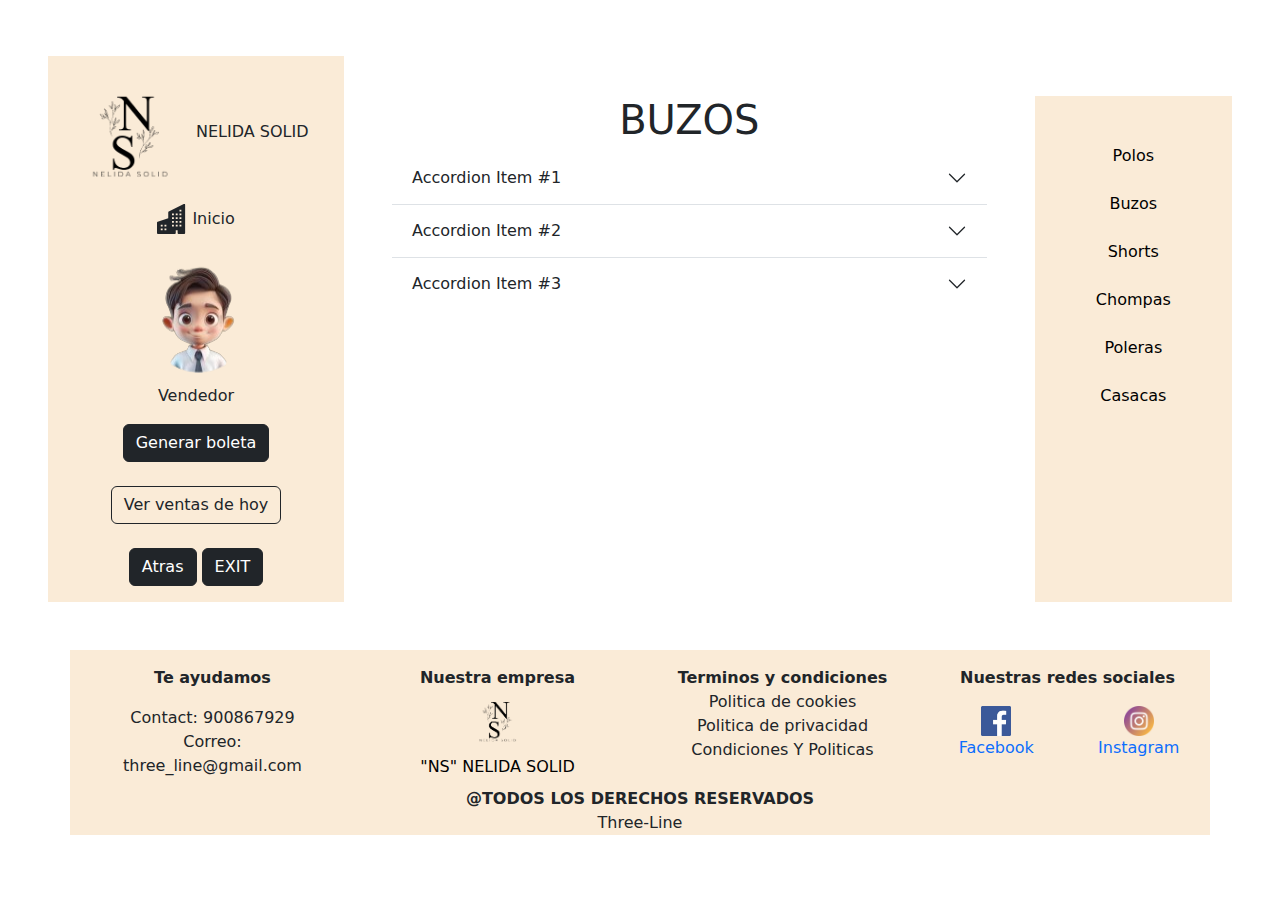
<file: buzo.html>
<!DOCTYPE html>
<html lang="en">
<head>
    <meta charset="UTF-8">
    <meta name="viewport" content="width=device-width, initial-scale=1.0">
    <title>Document</title>
    <link href="https://cdn.jsdelivr.net/npm/bootstrap@5.3.3/dist/css/bootstrap.min.css" rel="stylesheet" integrity="sha384-QWTKZyjpPEjISv5WaRU9OFeRpok6YctnYmDr5pNlyT2bRjXh0JMhjY6hW+ALEwIH" crossorigin="anonymous">
    <link rel="stylesheet" href="buzos.css">
    
</head>
<body> 
    <header class="d-flex m-5">
        <div class=" caja1 col-md-3 login-section mt-2 d-flex" >
            <div class="caja-vendedor text-center p-3" >
                <div class="d-flex">
                    <img class="w-50" src="./login/img_login/logo.png" alt="">
                    <P class="justify-content-center mt-5">NELIDA SOLID</P>
                </div>

                <a href="index.html" class="text-decoration-none text-dark">
                    <svg xmlns="http://www.w3.org/2000/svg" width="30" height="30" fill="currentColor" class="bi bi-buildings-fill" viewBox="0 0 16 16">
                        <path d="M15 .5a.5.5 0 0 0-.724-.447l-8 4A.5.5 0 0 0 6 4.5v3.14L.342 9.526A.5.5 0 0 0 0 10v5.5a.5.5 0 0 0 .5.5h9a.5.5 0 0 0 .5-.5V14h1v1.5a.5.5 0 0 0 .5.5h3a.5.5 0 0 0 .5-.5zM2 11h1v1H2zm2 0h1v1H4zm-1 2v1H2v-1zm1 0h1v1H4zm9-10v1h-1V3zM8 5h1v1H8zm1 2v1H8V7zM8 9h1v1H8zm2 0h1v1h-1zm-1 2v1H8v-1zm1 0h1v1h-1zm3-2v1h-1V9zm-1 2h1v1h-1zm-2-4h1v1h-1zm3 0v1h-1V7zm-2-2v1h-1V5zm1 0h1v1h-1z"/>
                    </svg>
                    <a href="index.html" class="text-decoration-none text-dark">Inicio</a>
                </a>

                <main class="text-center">

                    <img src="./login/img_login/imageVendedor.png" width="200px" height="150px" alt="">
                    <p>Vendedor</p>

                </main>
                
                <div class="">
                    <a href="generarBoleta.html"><button type="button" class="btn btn-dark" >Generar boleta</button></a>
                    <a href="VendedorRegistroVentas.html"><button type="button" class="btn btn-outline-dark mt-4">Ver ventas de hoy</button></a>
                </div>

                <div class="mt-4">

                    <a href="VendedorRegistroVentas.html"><button type="button" class="btn btn-dark" >Atras</button></a>
                    <a href="index.html"><button type="button" class="btn btn-dark" >EXIT</button></a>
                </div>

            </div>
        </div>
        <div class="col-md-7 p-5 ">

            <h1 class="text-center">BUZOS</h1>
            <div class="accordion accordion-flush" id="accordionFlushExample">
                <div class="accordion-item">
                    <h2 class="accordion-header">
                        <button class="accordion-button collapsed" type="button" data-bs-toggle="collapse" data-bs-target="#flush-collapseOne" aria-expanded="false" aria-controls="flush-collapseOne">
                        Accordion Item #1
                        </button>
                    </h2>
                    <div id="flush-collapseOne" class="accordion-collapse collapse" data-bs-parent="#accordionFlushExample">
                        <div class="accordion-body">Placeholder content for this accordion, which is intended to demonstrate the <code>.accordion-flush</code> class. This is the first item's accordion body.</div>
                        </div>
                    </div>
                    <div class="accordion-item">
                        <h2 class="accordion-header">
                        <button class="accordion-button collapsed" type="button" data-bs-toggle="collapse" data-bs-target="#flush-collapseTwo" aria-expanded="false" aria-controls="flush-collapseTwo">
                          Accordion Item #2
                        </button>
                        </h2>
                        <div id="flush-collapseTwo" class="accordion-collapse collapse" data-bs-parent="#accordionFlushExample">
                        <div class="accordion-body">Placeholder content for this accordion, which is intended to demonstrate the <code>.accordion-flush</code> class. This is the second item's accordion body. Let's imagine this being filled with some actual content.</div>
                        </div>
                    </div>
                    <div class="accordion-item">
                        <h2 class="accordion-header">
                        <button class="accordion-button collapsed" type="button" data-bs-toggle="collapse" data-bs-target="#flush-collapseThree" aria-expanded="false" aria-controls="flush-collapseThree">
                          Accordion Item #3
                        </button>
                        </h2>
                        <div id="flush-collapseThree" class="accordion-collapse collapse" data-bs-parent="#accordionFlushExample">
                            <div class="accordion-body">Placeholder content for this accordion, which is intended to demonstrate the <code>.accordion-flush</code> class. This is the third item's accordion body. Nothing more exciting happening here in terms of content, but just filling up the space to make it look, at least at first glance, a bit more representative of how this would look in a real-world application.</div>
                        </div>
                    </div>
                    
                </div>
            </div>
        </div>
        <div class="col-md-2 derecha login-section mt-5 text-center w-5" >
            <div class="pt-4 m-4">
                <a href="polo.html" class="text-decoration-none m-4 text-black" >Polos</a><br><br>
                <a href="buzo.html" class="text-decoration-none m-4 text-black" >Buzos</a><br><br>
                <a href="Shorts.html" class="text-decoration-none m-4 text-black" >Shorts</a><br><br>
                <a href="chompas.html" class="text-decoration-none m-4 text-black" >Chompas</a><br><br>
                <a href="poleras.html" class="text-decoration-none m-4 text-black" >Poleras</a><br><br>
                <a href="casaca.html" class="text-decoration-none m-4 text-black" >Casacas</a><br>
            </div>
        </div>

    </header>
    <main>

    </main>
    <footer class="pie text-center pt-3 container">
        <div class="row">
            <div class=" col">
                <b><a href="" class="text-dark text-decoration-none ">Te ayudamos</a><br></b>
                <div class="mt-3">
                    <a href="" class="text-dark text-decoration-none ">Contact: 900867929</a><br>
                    <a href="" class="text-dark text-decoration-none ">Correo:</a><br>
                    <a href="" class="text-dark text-decoration-none ">three_line@gmail.com</a><br>
                                                
                </div>
            </div>
            <div class="col ">
                <b><a href="" class="text-dark text-decoration-none">Nuestra empresa</a><br></b>
                <img src="./login/img_login/logo.png" class="w-25 " alt=""><br>
                <a href="" class=" text-decoration-none text-black ">"NS" NELIDA SOLID</a>

            </div>
            <div class="col" >
                <b><a href="" class="text-dark text-decoration-none">Terminos y condiciones</a><br></b>
                <div class="">
                    <a href="" class="text-dark text-decoration-none ">Politica de cookies</a><br>
                    <a href="" class="text-dark text-decoration-none ">Politica de privacidad</a><br>
                    <a href="" class="text-dark text-decoration-none ">Condiciones Y Politicas</a>
                </div>
            </div>
            <div class="col">
                <b><p>Nuestras redes sociales</p></b>
                <div class="row">
                    <div class="col">
                        <img class="about-img w-25" src="./login/img_modelos/Facebook.jpg" alt=""><br>
                        <a href="" class="text-decoration-none ">Facebook</a>
                    </div>
                    <div class="col">
                        <img class="about-img w-25" src="./login/img_modelos/Instagram.jpg" alt=""><br>
                        <a href="" class="text-decoration-none ">Instagram</a>
                    </div>
                </div>
            </div>
        </div>
        <div class="mt-2 justify-content-center">
            <div class="text-center">
                <b><a href="" class="text-dark text-decoration-none ">@TODOS LOS DERECHOS RESERVADOS</a><br></b>
                <a href="" class="text-dark text-decoration-none ">Three-Line</a> 
            </div>
        </div>
    </footer>

    
    <script src="https://cdn.jsdelivr.net/npm/bootstrap@5.3.3/dist/js/bootstrap.bundle.min.js" integrity="sha384-YvpcrYf0tY3lHB60NNkmXc5s9fDVZLESaAA55NDzOxhy9GkcIdslK1eN7N6jIeHz" crossorigin="anonymous"></script>

</body>
</html>
</file>
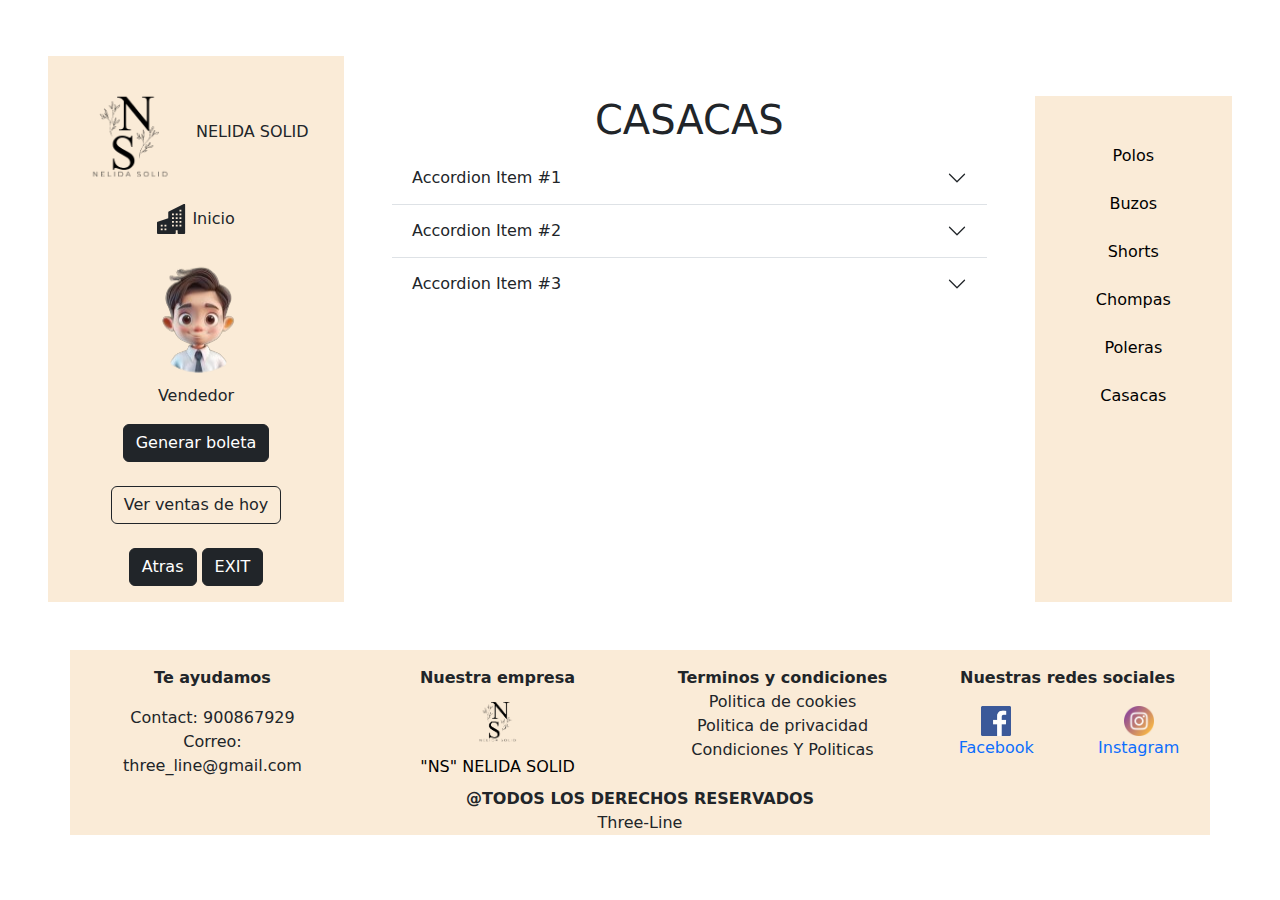
<file: casaca.html>
<!DOCTYPE html>
<html lang="en">
<head>
    <meta charset="UTF-8">
    <meta name="viewport" content="width=device-width, initial-scale=1.0">
    <title>Document</title>
    <link href="https://cdn.jsdelivr.net/npm/bootstrap@5.3.3/dist/css/bootstrap.min.css" rel="stylesheet" integrity="sha384-QWTKZyjpPEjISv5WaRU9OFeRpok6YctnYmDr5pNlyT2bRjXh0JMhjY6hW+ALEwIH" crossorigin="anonymous">
    <link rel="stylesheet" href="casacas.css">
    
</head>
<body> 
    <header class="d-flex m-5">
        <div class=" caja1 col-md-3 login-section mt-2 d-flex" >
            <div class="caja-vendedor text-center p-3" >
                <div class="d-flex">
                    <img class="w-50" src="./login/img_login/logo.png" alt="">
                    <P class="justify-content-center mt-5">NELIDA SOLID</P>
                </div>

                <a href="index.html" class="text-decoration-none text-dark">
                    <svg xmlns="http://www.w3.org/2000/svg" width="30" height="30" fill="currentColor" class="bi bi-buildings-fill" viewBox="0 0 16 16">
                        <path d="M15 .5a.5.5 0 0 0-.724-.447l-8 4A.5.5 0 0 0 6 4.5v3.14L.342 9.526A.5.5 0 0 0 0 10v5.5a.5.5 0 0 0 .5.5h9a.5.5 0 0 0 .5-.5V14h1v1.5a.5.5 0 0 0 .5.5h3a.5.5 0 0 0 .5-.5zM2 11h1v1H2zm2 0h1v1H4zm-1 2v1H2v-1zm1 0h1v1H4zm9-10v1h-1V3zM8 5h1v1H8zm1 2v1H8V7zM8 9h1v1H8zm2 0h1v1h-1zm-1 2v1H8v-1zm1 0h1v1h-1zm3-2v1h-1V9zm-1 2h1v1h-1zm-2-4h1v1h-1zm3 0v1h-1V7zm-2-2v1h-1V5zm1 0h1v1h-1z"/>
                    </svg>
                    <a href="index.html" class="text-decoration-none text-dark">Inicio</a>
                </a>

                <main class="text-center">

                    <img src="./login/img_login/imageVendedor.png" width="200px" height="150px" alt="">
                    <p>Vendedor</p>

                </main>
                
                <div class="">
                    <a href="generarBoleta.html"><button type="button" class="btn btn-dark" >Generar boleta</button></a>
                    <a href="VendedorRegistroVentas.html"><button type="button" class="btn btn-outline-dark mt-4">Ver ventas de hoy</button></a>
                </div>

                <div class="mt-4">

                    <a href="VendedorRegistroVentas.html"><button type="button" class="btn btn-dark" >Atras</button></a>
                    <a href="index.html"><button type="button" class="btn btn-dark" >EXIT</button></a>
                </div>

            </div>
        </div>
        <div class="col-md-7 p-5 ">

            <h1 class="text-center">CASACAS</h1>
            <div class="accordion accordion-flush" id="accordionFlushExample">
                <div class="accordion-item">
                    <h2 class="accordion-header">
                        <button class="accordion-button collapsed" type="button" data-bs-toggle="collapse" data-bs-target="#flush-collapseOne" aria-expanded="false" aria-controls="flush-collapseOne">
                        Accordion Item #1
                        </button>
                    </h2>
                    <div id="flush-collapseOne" class="accordion-collapse collapse" data-bs-parent="#accordionFlushExample">
                        <div class="accordion-body">Placeholder content for this accordion, which is intended to demonstrate the <code>.accordion-flush</code> class. This is the first item's accordion body.</div>
                        </div>
                    </div>
                    <div class="accordion-item">
                        <h2 class="accordion-header">
                        <button class="accordion-button collapsed" type="button" data-bs-toggle="collapse" data-bs-target="#flush-collapseTwo" aria-expanded="false" aria-controls="flush-collapseTwo">
                          Accordion Item #2
                        </button>
                        </h2>
                        <div id="flush-collapseTwo" class="accordion-collapse collapse" data-bs-parent="#accordionFlushExample">
                        <div class="accordion-body">Placeholder content for this accordion, which is intended to demonstrate the <code>.accordion-flush</code> class. This is the second item's accordion body. Let's imagine this being filled with some actual content.</div>
                        </div>
                    </div>
                    <div class="accordion-item">
                        <h2 class="accordion-header">
                        <button class="accordion-button collapsed" type="button" data-bs-toggle="collapse" data-bs-target="#flush-collapseThree" aria-expanded="false" aria-controls="flush-collapseThree">
                          Accordion Item #3
                        </button>
                        </h2>
                        <div id="flush-collapseThree" class="accordion-collapse collapse" data-bs-parent="#accordionFlushExample">
                            <div class="accordion-body">Placeholder content for this accordion, which is intended to demonstrate the <code>.accordion-flush</code> class. This is the third item's accordion body. Nothing more exciting happening here in terms of content, but just filling up the space to make it look, at least at first glance, a bit more representative of how this would look in a real-world application.</div>
                        </div>
                    </div>
                    
                </div>
            </div>
        </div>
        <div class="col-md-2 derecha login-section mt-5 text-center w-5" >
            <div class="pt-4 m-4">
                <a href="polo.html" class="text-decoration-none m-4 text-black" >Polos</a><br><br>
                <a href="buzo.html" class="text-decoration-none m-4 text-black" >Buzos</a><br><br>
                <a href="Shorts.html" class="text-decoration-none m-4 text-black" >Shorts</a><br><br>
                <a href="chompas.html" class="text-decoration-none m-4 text-black" >Chompas</a><br><br>
                <a href="poleras.html" class="text-decoration-none m-4 text-black" >Poleras</a><br><br>
                <a href="casaca.html" class="text-decoration-none m-4 text-black" >Casacas</a><br>
            </div>
        </div>

    </header>
    <main>

    </main>
    <footer class="pie text-center pt-3 container">
        <div class="row">
            <div class=" col">
                <b><a href="" class="text-dark text-decoration-none ">Te ayudamos</a><br></b>
                <div class="mt-3">
                    <a href="" class="text-dark text-decoration-none ">Contact: 900867929</a><br>
                    <a href="" class="text-dark text-decoration-none ">Correo:</a><br>
                    <a href="" class="text-dark text-decoration-none ">three_line@gmail.com</a><br>
                                                
                </div>
            </div>
            <div class="col ">
                <b><a href="" class="text-dark text-decoration-none">Nuestra empresa</a><br></b>
                <img src="./login/img_login/logo.png" class="w-25 " alt=""><br>
                <a href="" class=" text-decoration-none text-black ">"NS" NELIDA SOLID</a>

            </div>
            <div class="col" >
                <b><a href="" class="text-dark text-decoration-none">Terminos y condiciones</a><br></b>
                <div class="">
                    <a href="" class="text-dark text-decoration-none ">Politica de cookies</a><br>
                    <a href="" class="text-dark text-decoration-none ">Politica de privacidad</a><br>
                    <a href="" class="text-dark text-decoration-none ">Condiciones Y Politicas</a>
                </div>
            </div>
            <div class="col">
                <b><p>Nuestras redes sociales</p></b>
                <div class="row">
                    <div class="col">
                        <img class="about-img w-25" src="./login/img_modelos/Facebook.jpg" alt=""><br>
                        <a href="" class="text-decoration-none ">Facebook</a>
                    </div>
                    <div class="col">
                        <img class="about-img w-25" src="./login/img_modelos/Instagram.jpg" alt=""><br>
                        <a href="" class="text-decoration-none ">Instagram</a>
                    </div>
                </div>
            </div>
        </div>
        <div class="mt-2 justify-content-center">
            <div class="text-center">
                <b><a href="" class="text-dark text-decoration-none ">@TODOS LOS DERECHOS RESERVADOS</a><br></b>
                <a href="" class="text-dark text-decoration-none ">Three-Line</a> 
            </div>
        </div>
    </footer>

    
    <script src="https://cdn.jsdelivr.net/npm/bootstrap@5.3.3/dist/js/bootstrap.bundle.min.js" integrity="sha384-YvpcrYf0tY3lHB60NNkmXc5s9fDVZLESaAA55NDzOxhy9GkcIdslK1eN7N6jIeHz" crossorigin="anonymous"></script>

</body>
</html>
</file>
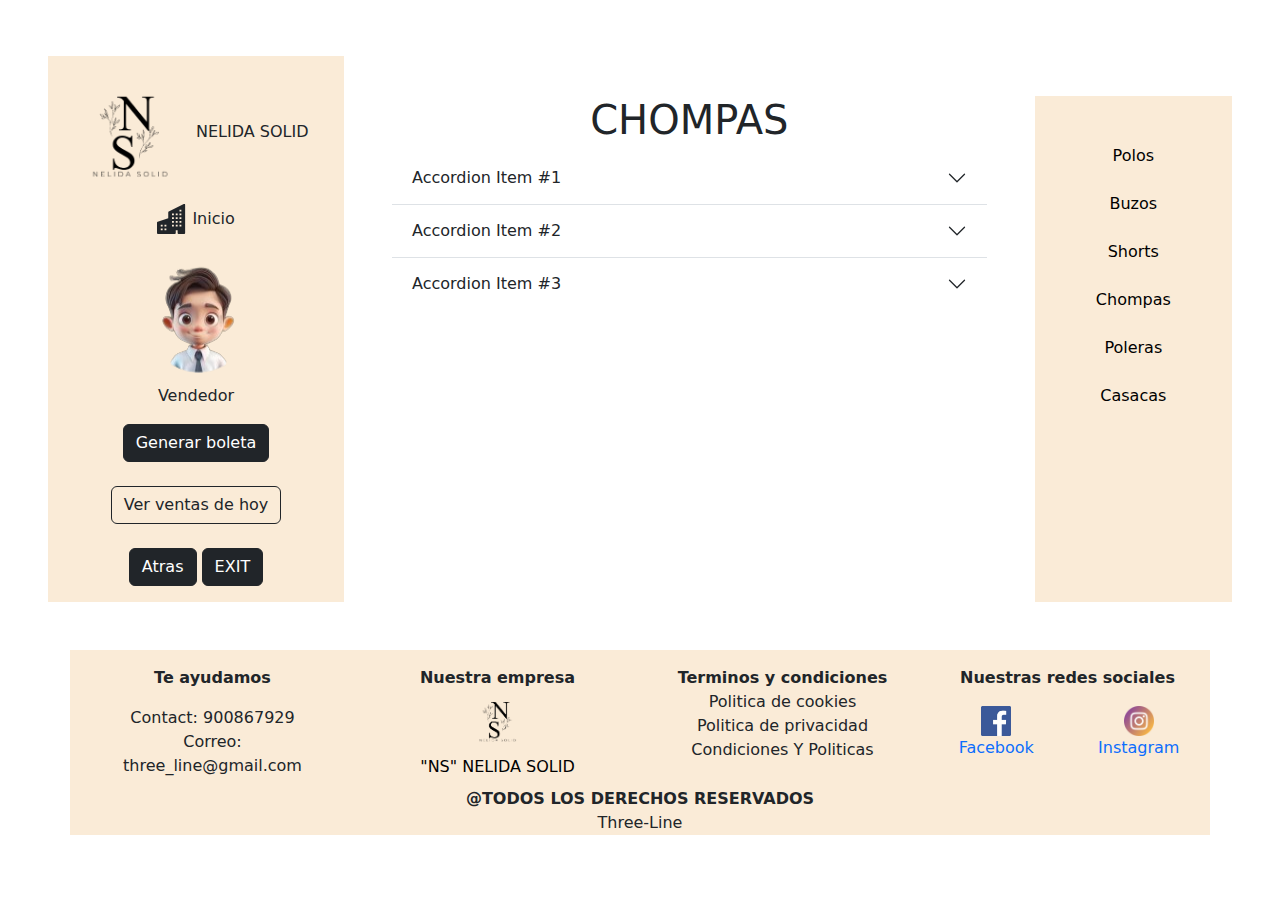
<file: chompas.html>
<!DOCTYPE html>
<html lang="en">
<head>
    <meta charset="UTF-8">
    <meta name="viewport" content="width=device-width, initial-scale=1.0">
    <title>Document</title>
    <link href="https://cdn.jsdelivr.net/npm/bootstrap@5.3.3/dist/css/bootstrap.min.css" rel="stylesheet" integrity="sha384-QWTKZyjpPEjISv5WaRU9OFeRpok6YctnYmDr5pNlyT2bRjXh0JMhjY6hW+ALEwIH" crossorigin="anonymous">
    <link rel="stylesheet" href="chompas.css">
    
</head>
<body> 
    <header class="d-flex m-5">
        <div class=" caja1 col-md-3 login-section mt-2 d-flex" >
            <div class="caja-vendedor text-center p-3" >
                <div class="d-flex">
                    <img class="w-50" src="./login/img_login/logo.png" alt="">
                    <P class="justify-content-center mt-5">NELIDA SOLID</P>
                </div>

                <a href="index.html" class="text-decoration-none text-dark">
                    <svg xmlns="http://www.w3.org/2000/svg" width="30" height="30" fill="currentColor" class="bi bi-buildings-fill" viewBox="0 0 16 16">
                        <path d="M15 .5a.5.5 0 0 0-.724-.447l-8 4A.5.5 0 0 0 6 4.5v3.14L.342 9.526A.5.5 0 0 0 0 10v5.5a.5.5 0 0 0 .5.5h9a.5.5 0 0 0 .5-.5V14h1v1.5a.5.5 0 0 0 .5.5h3a.5.5 0 0 0 .5-.5zM2 11h1v1H2zm2 0h1v1H4zm-1 2v1H2v-1zm1 0h1v1H4zm9-10v1h-1V3zM8 5h1v1H8zm1 2v1H8V7zM8 9h1v1H8zm2 0h1v1h-1zm-1 2v1H8v-1zm1 0h1v1h-1zm3-2v1h-1V9zm-1 2h1v1h-1zm-2-4h1v1h-1zm3 0v1h-1V7zm-2-2v1h-1V5zm1 0h1v1h-1z"/>
                    </svg>
                    <a href="index.html" class="text-decoration-none text-dark">Inicio</a>
                </a>

                <main class="text-center">

                    <img src="./login/img_login/imageVendedor.png" width="200px" height="150px" alt="">
                    <p>Vendedor</p>

                </main>
                
                <div class="">
                    <a href="generarBoleta.html"><button type="button" class="btn btn-dark" >Generar boleta</button></a>
                    <a href="VendedorRegistroVentas.html"><button type="button" class="btn btn-outline-dark mt-4">Ver ventas de hoy</button></a>
                </div>

                <div class="mt-4">

                    <a href="VendedorRegistroVentas.html"><button type="button" class="btn btn-dark" >Atras</button></a>
                    <a href="index.html"><button type="button" class="btn btn-dark" >EXIT</button></a>
                </div>

            </div>
        </div>
        <div class="col-md-7 p-5 ">

            <h1 class="text-center">CHOMPAS</h1>
            <div class="accordion accordion-flush" id="accordionFlushExample">
                <div class="accordion-item">
                    <h2 class="accordion-header">
                        <button class="accordion-button collapsed" type="button" data-bs-toggle="collapse" data-bs-target="#flush-collapseOne" aria-expanded="false" aria-controls="flush-collapseOne">
                        Accordion Item #1
                        </button>
                    </h2>
                    <div id="flush-collapseOne" class="accordion-collapse collapse" data-bs-parent="#accordionFlushExample">
                        <div class="accordion-body">Placeholder content for this accordion, which is intended to demonstrate the <code>.accordion-flush</code> class. This is the first item's accordion body.</div>
                        </div>
                    </div>
                    <div class="accordion-item">
                        <h2 class="accordion-header">
                        <button class="accordion-button collapsed" type="button" data-bs-toggle="collapse" data-bs-target="#flush-collapseTwo" aria-expanded="false" aria-controls="flush-collapseTwo">
                          Accordion Item #2
                        </button>
                        </h2>
                        <div id="flush-collapseTwo" class="accordion-collapse collapse" data-bs-parent="#accordionFlushExample">
                        <div class="accordion-body">Placeholder content for this accordion, which is intended to demonstrate the <code>.accordion-flush</code> class. This is the second item's accordion body. Let's imagine this being filled with some actual content.</div>
                        </div>
                    </div>
                    <div class="accordion-item">
                        <h2 class="accordion-header">
                        <button class="accordion-button collapsed" type="button" data-bs-toggle="collapse" data-bs-target="#flush-collapseThree" aria-expanded="false" aria-controls="flush-collapseThree">
                          Accordion Item #3
                        </button>
                        </h2>
                        <div id="flush-collapseThree" class="accordion-collapse collapse" data-bs-parent="#accordionFlushExample">
                            <div class="accordion-body">Placeholder content for this accordion, which is intended to demonstrate the <code>.accordion-flush</code> class. This is the third item's accordion body. Nothing more exciting happening here in terms of content, but just filling up the space to make it look, at least at first glance, a bit more representative of how this would look in a real-world application.</div>
                        </div>
                    </div>
                    
                </div>
            </div>
        </div>
        <div class="col-md-2 derecha login-section mt-5 text-center w-5" >
            <div class="pt-4 m-4">
                <a href="polo.html" class="text-decoration-none m-4 text-black" >Polos</a><br><br>
                <a href="buzo.html" class="text-decoration-none m-4 text-black" >Buzos</a><br><br>
                <a href="Shorts.html" class="text-decoration-none m-4 text-black" >Shorts</a><br><br>
                <a href="chompas.html" class="text-decoration-none m-4 text-black" >Chompas</a><br><br>
                <a href="poleras.html" class="text-decoration-none m-4 text-black" >Poleras</a><br><br>
                <a href="casaca.html" class="text-decoration-none m-4 text-black" >Casacas</a><br>
            </div>
        </div>

    </header>
    <main>

    </main>
    <footer class="pie text-center pt-3 container">
        <div class="row">
            <div class=" col">
                <b><a href="" class="text-dark text-decoration-none ">Te ayudamos</a><br></b>
                <div class="mt-3">
                    <a href="" class="text-dark text-decoration-none ">Contact: 900867929</a><br>
                    <a href="" class="text-dark text-decoration-none ">Correo:</a><br>
                    <a href="" class="text-dark text-decoration-none ">three_line@gmail.com</a><br>
                                                
                </div>
            </div>
            <div class="col ">
                <b><a href="" class="text-dark text-decoration-none">Nuestra empresa</a><br></b>
                <img src="./login/img_login/logo.png" class="w-25 " alt=""><br>
                <a href="" class=" text-decoration-none text-black ">"NS" NELIDA SOLID</a>

            </div>
            <div class="col" >
                <b><a href="" class="text-dark text-decoration-none">Terminos y condiciones</a><br></b>
                <div class="">
                    <a href="" class="text-dark text-decoration-none ">Politica de cookies</a><br>
                    <a href="" class="text-dark text-decoration-none ">Politica de privacidad</a><br>
                    <a href="" class="text-dark text-decoration-none ">Condiciones Y Politicas</a>
                </div>
            </div>
            <div class="col">
                <b><p>Nuestras redes sociales</p></b>
                <div class="row">
                    <div class="col">
                        <img class="about-img w-25" src="./login/img_modelos/Facebook.jpg" alt=""><br>
                        <a href="" class="text-decoration-none ">Facebook</a>
                    </div>
                    <div class="col">
                        <img class="about-img w-25" src="./login/img_modelos/Instagram.jpg" alt=""><br>
                        <a href="" class="text-decoration-none ">Instagram</a>
                    </div>
                </div>
            </div>
        </div>
        <div class="mt-2 justify-content-center">
            <div class="text-center">
                <b><a href="" class="text-dark text-decoration-none ">@TODOS LOS DERECHOS RESERVADOS</a><br></b>
                <a href="" class="text-dark text-decoration-none ">Three-Line</a> 
            </div>
        </div>
    </footer>

    
    <script src="https://cdn.jsdelivr.net/npm/bootstrap@5.3.3/dist/js/bootstrap.bundle.min.js" integrity="sha384-YvpcrYf0tY3lHB60NNkmXc5s9fDVZLESaAA55NDzOxhy9GkcIdslK1eN7N6jIeHz" crossorigin="anonymous"></script>

</body>
</html>
</file>
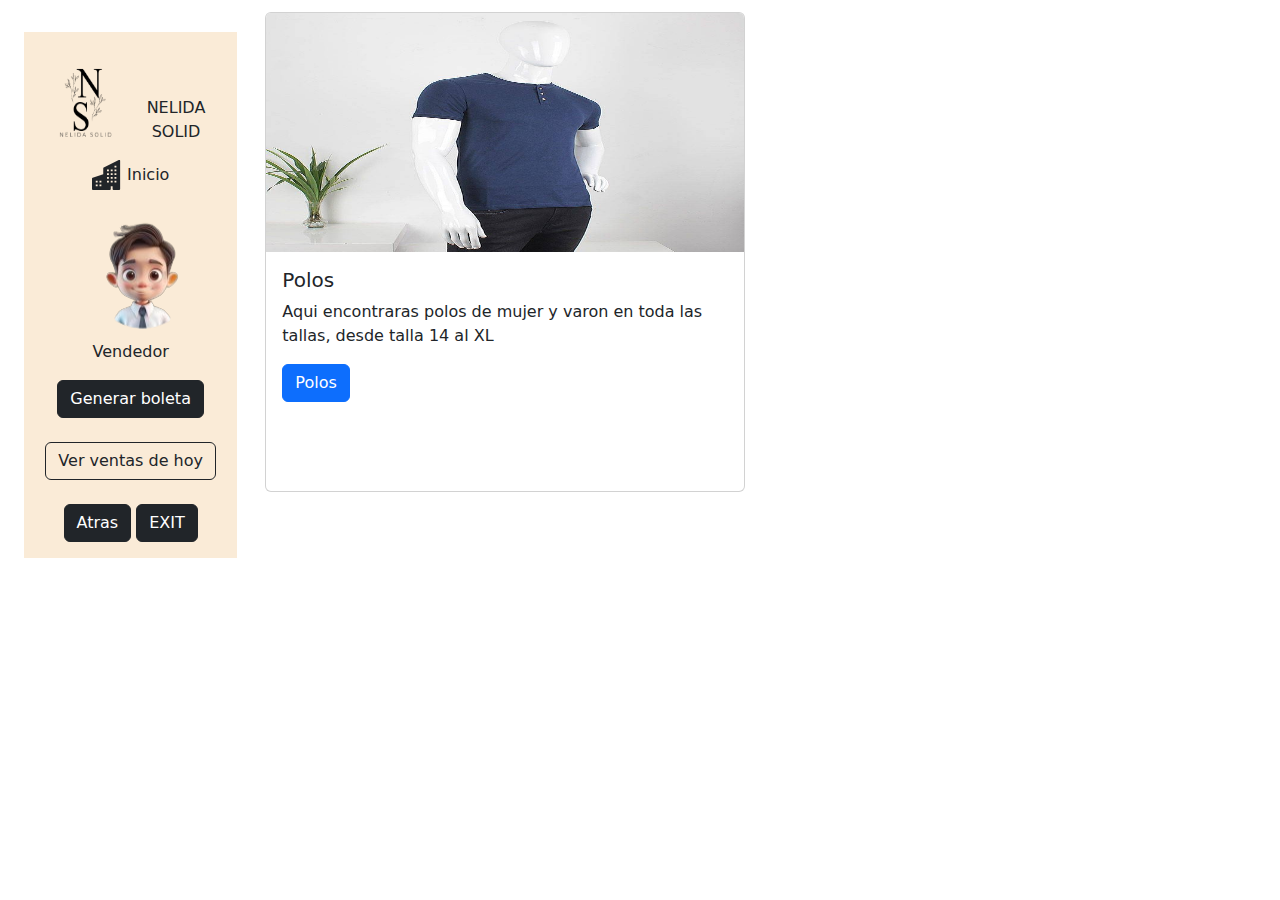
<file: generarBoleta.html>
<!DOCTYPE html>
<html lang="en">
<head>
    <meta charset="UTF-8">
    <meta name="viewport" content="width=device-width, initial-scale=1.0">
    <title>Document</title>
    <link href="https://cdn.jsdelivr.net/npm/bootstrap@5.3.3/dist/css/bootstrap.min.css" rel="stylesheet" integrity="sha384-QWTKZyjpPEjISv5WaRU9OFeRpok6YctnYmDr5pNlyT2bRjXh0JMhjY6hW+ALEwIH" crossorigin="anonymous">
    <link rel="stylesheet" href="generarBoleta.css">
    
</head>
<body>
    <header>
        <div class=" caja1 col-md-6 login-section mt-2 d-flex" >
            <div class="caja-vendedor col-4 text-center m-4 p-3" >
                <div class="d-flex">
                    <img class="w-50" src="./login/img_login/logo.png" alt="">
                    <P class="justify-content-center mt-5">NELIDA SOLID</P>
                </div>

                <a href="index.html" class="text-decoration-none text-dark">
                    <svg xmlns="http://www.w3.org/2000/svg" width="30" height="30" fill="currentColor" class="bi bi-buildings-fill" viewBox="0 0 16 16">
                        <path d="M15 .5a.5.5 0 0 0-.724-.447l-8 4A.5.5 0 0 0 6 4.5v3.14L.342 9.526A.5.5 0 0 0 0 10v5.5a.5.5 0 0 0 .5.5h9a.5.5 0 0 0 .5-.5V14h1v1.5a.5.5 0 0 0 .5.5h3a.5.5 0 0 0 .5-.5zM2 11h1v1H2zm2 0h1v1H4zm-1 2v1H2v-1zm1 0h1v1H4zm9-10v1h-1V3zM8 5h1v1H8zm1 2v1H8V7zM8 9h1v1H8zm2 0h1v1h-1zm-1 2v1H8v-1zm1 0h1v1h-1zm3-2v1h-1V9zm-1 2h1v1h-1zm-2-4h1v1h-1zm3 0v1h-1V7zm-2-2v1h-1V5zm1 0h1v1h-1z"/>
                    </svg>
                    <a href="index.html" class="text-decoration-none text-dark">Inicio</a>
                </a>

                <main class="text-center">

                    <img src="./login/img_login/imageVendedor.png" width="200px" height="150px" alt="">
                    <p>Vendedor</p>

                </main>
                
                <div class="">
                    <a href="generarBoleta.html"><button type="button" class="btn btn-dark" >Generar boleta</button></a>
                    <a href="VendedorRegistroVentas.html"><button type="button" class="btn btn-outline-dark mt-4">Ver ventas de hoy</button></a>
                </div>

                <div class="mt-4">

                    <a href="VendedorRegistroVentas.html"><button type="button" class="btn btn-dark" >Atras</button></a>
                    <a href="index.html"><button type="button" class="btn btn-dark" >EXIT</button></a>
                </div>

            </div>
            <div class="col-10">
                <div class="d-flex"> 
                    <div class="card m-1" style="width: 30rem; height: 30rem;"> 
                        <img src="./login/img_modelos/polo.jpg" class="card-img-top h-50" alt="...">
                    <div class="card-body"> <h5 class="card-title">Polos</h5> 
                        <p class="card-text">Aqui encontraras polos de mujer y varon en toda las tallas, desde talla 14 al XL</p> 
                        <a href="polo.html" class="btn btn-primary stretched-link">Polos</a>
                    </div> 
                </div>
            </div>
        </div>

    </header>
    <main>

    </main>
    <footer>

    </footer>
    
    <script src="https://cdn.jsdelivr.net/npm/bootstrap@5.3.3/dist/js/bootstrap.bundle.min.js" integrity="sha384-YvpcrYf0tY3lHB60NNkmXc5s9fDVZLESaAA55NDzOxhy9GkcIdslK1eN7N6jIeHz" crossorigin="anonymous"></script>

</body>
</html>
</file>
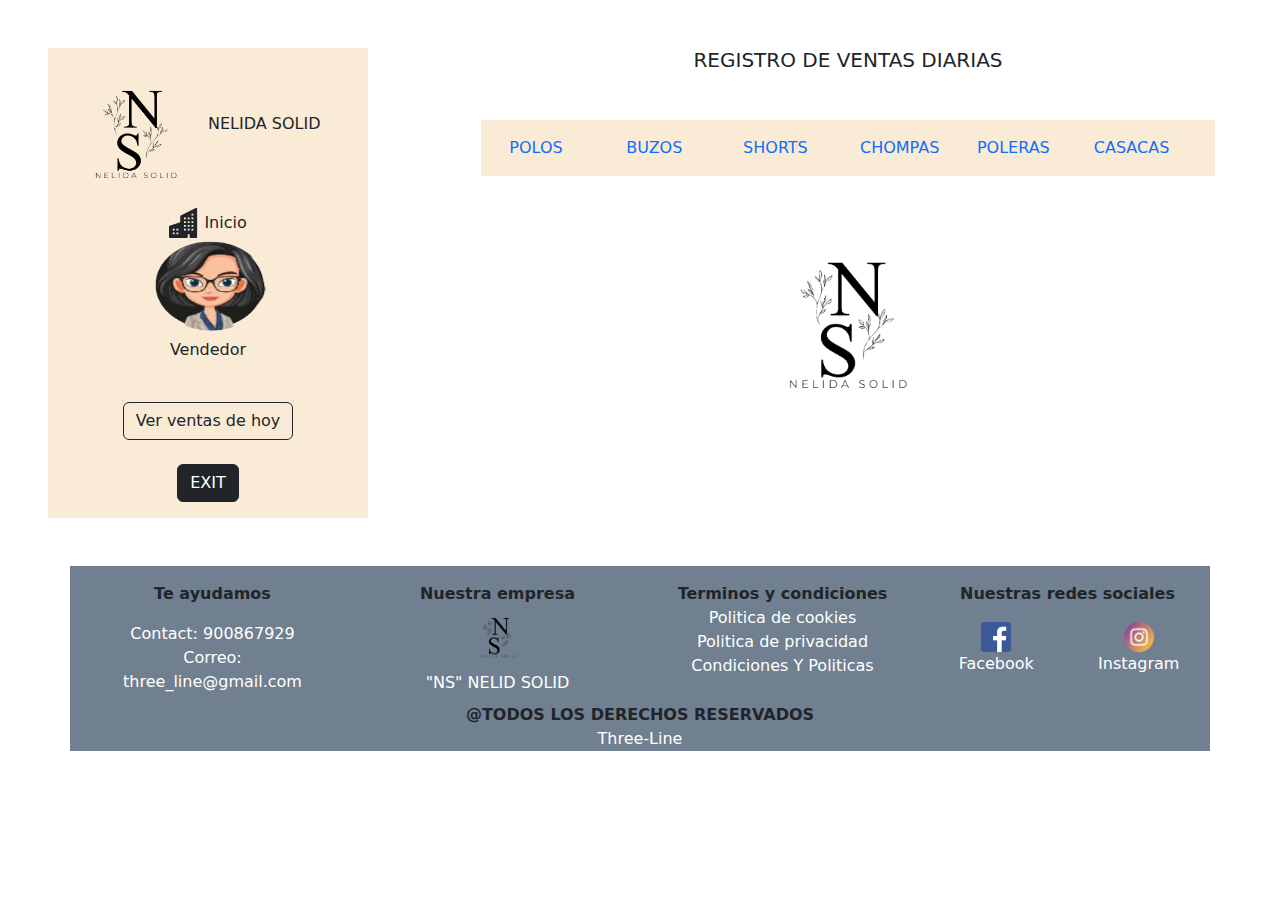
<file: GerenteRegistro.html>
<!DOCTYPE html>
<html lang="en">
<head>
    <meta charset="UTF-8">
    <meta name="viewport" content="width=device-width, initial-scale=1.0">
    <title>Document</title>
    <link href="https://cdn.jsdelivr.net/npm/bootstrap@5.3.3/dist/css/bootstrap.min.css" rel="stylesheet" integrity="sha384-QWTKZyjpPEjISv5WaRU9OFeRpok6YctnYmDr5pNlyT2bRjXh0JMhjY6hW+ALEwIH" crossorigin="anonymous">
    <link rel="stylesheet" href="styleVendedorRegistroVentas.css">
</head>
<body class="ff">
    <header class="d-flex">
        <div class=" col-md-3 m-5 d-flex col" >
            <div class="caja-vendedor text-center p-3" >
                <div class="d-flex">
                    <img class="w-50" src="./login/img_login/logo.png" alt="">
                    <P class="justify-content-center mt-5">NELIDA SOLID</P>
                </div>

                <a href="index.html" class="text-decoration-none text-dark">
                    <svg xmlns="http://www.w3.org/2000/svg" width="30" height="30" fill="currentColor" class="bi bi-buildings-fill" viewBox="0 0 16 16">
                        <path d="M15 .5a.5.5 0 0 0-.724-.447l-8 4A.5.5 0 0 0 6 4.5v3.14L.342 9.526A.5.5 0 0 0 0 10v5.5a.5.5 0 0 0 .5.5h9a.5.5 0 0 0 .5-.5V14h1v1.5a.5.5 0 0 0 .5.5h3a.5.5 0 0 0 .5-.5zM2 11h1v1H2zm2 0h1v1H4zm-1 2v1H2v-1zm1 0h1v1H4zm9-10v1h-1V3zM8 5h1v1H8zm1 2v1H8V7zM8 9h1v1H8zm2 0h1v1h-1zm-1 2v1H8v-1zm1 0h1v1h-1zm3-2v1h-1V9zm-1 2h1v1h-1zm-2-4h1v1h-1zm3 0v1h-1V7zm-2-2v1h-1V5zm1 0h1v1h-1z"/>
                    </svg>
                    <a href="index.html" class="text-decoration-none text-dark">Inicio</a>
                </a>

                <main class="text-center">

                    <img src="./login/img_login/imageGerente.png" width="150px" height="100px" alt="">
                    <p>Vendedor</p>

                </main>
                
                <div class="">
                    <a href="VendedorRegistroVentas.html"><button type="button" class="btn btn-outline-dark mt-4">Ver ventas de hoy</button></a>
                </div>

                <div class="mt-4">

                    <a href="index.html"><button type="button" class="btn btn-dark" >EXIT</button></a>
                </div>

            </div>
        </div>
        <div class=" col-md-8 col mt-5 container">
            <h5 class="text-center">REGISTRO DE VENTAS DIARIAS</h5>
            <div class="row m-5 caja-vendedor-1 p-3">
                <div class="col"><a href="polo.html" class="text-decoration-none">POLOS</a></div>
                <div class="col"><a href="buzo.html" class="text-decoration-none">BUZOS</a></div>
                <div class="col"><a href="Shorts.html" class="text-decoration-none">SHORTS</a></div>
                <div class="col"><a href="chompas.html" class="text-decoration-none">CHOMPAS</a></div>
                <div class="col"><a href="poleras.html" class="text-decoration-none">POLERAS</a></div>
                <div class="col"><a href="casaca.html" class="text-decoration-none">CASACAS</a></div>
            </div>
            <div class="text-center">
                <img src="./login/img_login/logo.png" class="w-25" alt="">
            </div>
            
        </div>

    </header>
    <footer class="pie text-center pt-3 container">
        <div class="row">
            <div class=" col">
                <b><a href="" class="text-dark text-decoration-none ">Te ayudamos</a><br></b>
                <div class="mt-3">
                    <a href="" class="text-dark text-decoration-none text-white">Contact: 900867929</a><br>
                    <a href="" class="text-dark text-decoration-none text-white">Correo:</a><br>
                    <a href="" class="text-dark text-decoration-none text-white">three_line@gmail.com</a><br>
                                                
                </div>
            </div>
            <div class="col ">
                <b><a href="" class="text-dark text-decoration-none">Nuestra empresa</a><br></b>
                <img src="./login/img_login/logo.png" class="w-25 text-white" alt=""><br>
                <a href="" class="text-da
                rk text-decoration-none text-white">"NS" NELID SOLID</a>

            </div>
            <div class="col" >
                <b><a href="" class="text-dark text-decoration-none">Terminos y condiciones</a><br></b>
                <div class="">
                    <a href="" class="text-dark text-decoration-none text-white">Politica de cookies</a><br>
                    <a href="" class="text-dark text-decoration-none text-white">Politica de privacidad</a><br>
                    <a href="" class="text-dark text-decoration-none text-white">Condiciones Y Politicas</a>
                </div>
            </div>
            <div class="col">
                <b><p>Nuestras redes sociales</p></b>
                <div class="row">
                    <div class="col">
                        <img class="about-img w-25" src="./login/img_modelos/Facebook.jpg" alt=""><br>
                        <a href="" class="text-decoration-none text-white">Facebook</a>
                    </div>
                    <div class="col">
                        <img class="about-img w-25" src="./login/img_modelos/Instagram.jpg" alt=""><br>
                        <a href="" class="text-decoration-none text-white">Instagram</a>
                    </div>
                </div>
            </div>
        </div>
        <div class="mt-2 justify-content-center">
            <div class="text-center">
                <b><a href="" class="text-dark text-decoration-none ">@TODOS LOS DERECHOS RESERVADOS</a><br></b>
                <a href="" class="text-dark text-decoration-none text-white">Three-Line</a> 
            </div>
        </div>
    </footer>


    <script src="https://cdn.jsdelivr.net/npm/bootstrap@5.3.3/dist/js/bootstrap.bundle.min.js" integrity="sha384-YvpcrYf0tY3lHB60NNkmXc5s9fDVZLESaAA55NDzOxhy9GkcIdslK1eN7N6jIeHz" crossorigin="anonymous"></script>
</body>
</html>
</file>
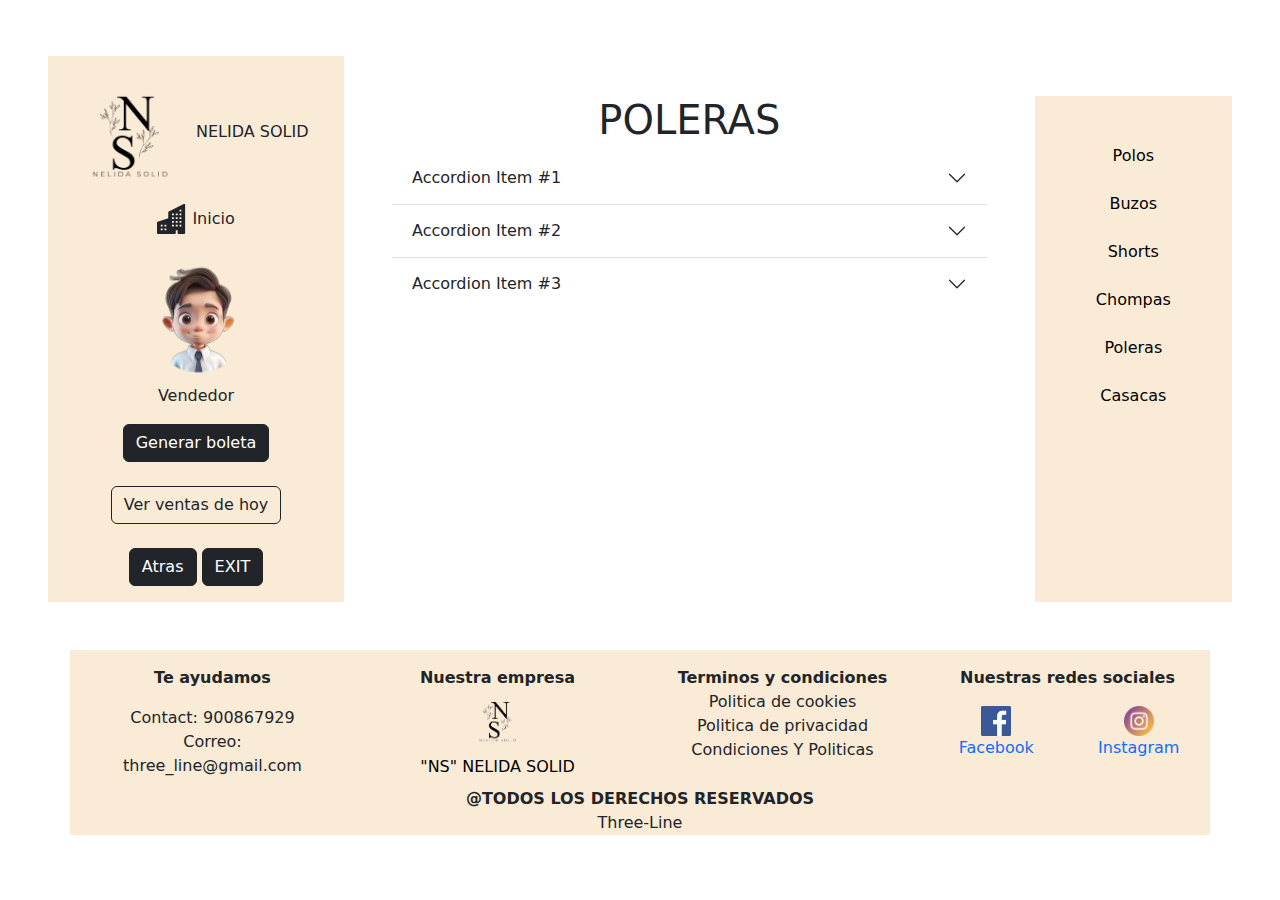
<file: poleras.html>
<!DOCTYPE html>
<html lang="en">
<head>
    <meta charset="UTF-8">
    <meta name="viewport" content="width=device-width, initial-scale=1.0">
    <title>Document</title>
    <link href="https://cdn.jsdelivr.net/npm/bootstrap@5.3.3/dist/css/bootstrap.min.css" rel="stylesheet" integrity="sha384-QWTKZyjpPEjISv5WaRU9OFeRpok6YctnYmDr5pNlyT2bRjXh0JMhjY6hW+ALEwIH" crossorigin="anonymous">
    <link rel="stylesheet" href="poleras.css">
    
</head>
<body> 
    <header class="d-flex m-5">
        <div class=" caja1 col-md-3 login-section mt-2 d-flex" >
            <div class="caja-vendedor text-center p-3" >
                <div class="d-flex">
                    <img class="w-50" src="./login/img_login/logo.png" alt="">
                    <P class="justify-content-center mt-5">NELIDA SOLID</P>
                </div>

                <a href="index.html" class="text-decoration-none text-dark">
                    <svg xmlns="http://www.w3.org/2000/svg" width="30" height="30" fill="currentColor" class="bi bi-buildings-fill" viewBox="0 0 16 16">
                        <path d="M15 .5a.5.5 0 0 0-.724-.447l-8 4A.5.5 0 0 0 6 4.5v3.14L.342 9.526A.5.5 0 0 0 0 10v5.5a.5.5 0 0 0 .5.5h9a.5.5 0 0 0 .5-.5V14h1v1.5a.5.5 0 0 0 .5.5h3a.5.5 0 0 0 .5-.5zM2 11h1v1H2zm2 0h1v1H4zm-1 2v1H2v-1zm1 0h1v1H4zm9-10v1h-1V3zM8 5h1v1H8zm1 2v1H8V7zM8 9h1v1H8zm2 0h1v1h-1zm-1 2v1H8v-1zm1 0h1v1h-1zm3-2v1h-1V9zm-1 2h1v1h-1zm-2-4h1v1h-1zm3 0v1h-1V7zm-2-2v1h-1V5zm1 0h1v1h-1z"/>
                    </svg>
                    <a href="index.html" class="text-decoration-none text-dark">Inicio</a>
                </a>

                <main class="text-center">

                    <img src="./login/img_login/imageVendedor.png" width="200px" height="150px" alt="">
                    <p>Vendedor</p>

                </main>
                
                <div class="">
                    <a href="generarBoleta.html"><button type="button" class="btn btn-dark" >Generar boleta</button></a>
                    <a href="VendedorRegistroVentas.html"><button type="button" class="btn btn-outline-dark mt-4">Ver ventas de hoy</button></a>
                </div>

                <div class="mt-4">

                    <a href="VendedorRegistroVentas.html"><button type="button" class="btn btn-dark" >Atras</button></a>
                    <a href="index.html"><button type="button" class="btn btn-dark" >EXIT</button></a>
                </div>

            </div>
        </div>
        <div class="col-md-7 p-5 ">

            <h1 class="text-center">POLERAS</h1>
            <div class="accordion accordion-flush" id="accordionFlushExample">
                <div class="accordion-item">
                    <h2 class="accordion-header">
                        <button class="accordion-button collapsed" type="button" data-bs-toggle="collapse" data-bs-target="#flush-collapseOne" aria-expanded="false" aria-controls="flush-collapseOne">
                        Accordion Item #1
                        </button>
                    </h2>
                    <div id="flush-collapseOne" class="accordion-collapse collapse" data-bs-parent="#accordionFlushExample">
                        <div class="accordion-body">Placeholder content for this accordion, which is intended to demonstrate the <code>.accordion-flush</code> class. This is the first item's accordion body.</div>
                        </div>
                    </div>
                    <div class="accordion-item">
                        <h2 class="accordion-header">
                        <button class="accordion-button collapsed" type="button" data-bs-toggle="collapse" data-bs-target="#flush-collapseTwo" aria-expanded="false" aria-controls="flush-collapseTwo">
                          Accordion Item #2
                        </button>
                        </h2>
                        <div id="flush-collapseTwo" class="accordion-collapse collapse" data-bs-parent="#accordionFlushExample">
                        <div class="accordion-body">Placeholder content for this accordion, which is intended to demonstrate the <code>.accordion-flush</code> class. This is the second item's accordion body. Let's imagine this being filled with some actual content.</div>
                        </div>
                    </div>
                    <div class="accordion-item">
                        <h2 class="accordion-header">
                        <button class="accordion-button collapsed" type="button" data-bs-toggle="collapse" data-bs-target="#flush-collapseThree" aria-expanded="false" aria-controls="flush-collapseThree">
                          Accordion Item #3
                        </button>
                        </h2>
                        <div id="flush-collapseThree" class="accordion-collapse collapse" data-bs-parent="#accordionFlushExample">
                            <div class="accordion-body">Placeholder content for this accordion, which is intended to demonstrate the <code>.accordion-flush</code> class. This is the third item's accordion body. Nothing more exciting happening here in terms of content, but just filling up the space to make it look, at least at first glance, a bit more representative of how this would look in a real-world application.</div>
                        </div>
                    </div>
                    
                </div>
            </div>
        </div>
        <div class="col-md-2 derecha login-section mt-5 text-center w-5" >
            <div class="pt-4 m-4">
                <a href="polo.html" class="text-decoration-none m-4 text-black" >Polos</a><br><br>
                <a href="buzo.html" class="text-decoration-none m-4 text-black" >Buzos</a><br><br>
                <a href="Shorts.html" class="text-decoration-none m-4 text-black" >Shorts</a><br><br>
                <a href="chompas.html" class="text-decoration-none m-4 text-black" >Chompas</a><br><br>
                <a href="poleras.html" class="text-decoration-none m-4 text-black" >Poleras</a><br><br>
                <a href="casaca.html" class="text-decoration-none m-4 text-black" >Casacas</a><br>
            </div>
        </div>

    </header>
    <main>

    </main>
    <footer class="pie text-center pt-3 container">
        <div class="row">
            <div class=" col">
                <b><a href="" class="text-dark text-decoration-none ">Te ayudamos</a><br></b>
                <div class="mt-3">
                    <a href="" class="text-dark text-decoration-none ">Contact: 900867929</a><br>
                    <a href="" class="text-dark text-decoration-none ">Correo:</a><br>
                    <a href="" class="text-dark text-decoration-none ">three_line@gmail.com</a><br>
                                                
                </div>
            </div>
            <div class="col ">
                <b><a href="" class="text-dark text-decoration-none">Nuestra empresa</a><br></b>
                <img src="./login/img_login/logo.png" class="w-25 " alt=""><br>
                <a href="" class=" text-decoration-none text-black ">"NS" NELIDA SOLID</a>

            </div>
            <div class="col" >
                <b><a href="" class="text-dark text-decoration-none">Terminos y condiciones</a><br></b>
                <div class="">
                    <a href="" class="text-dark text-decoration-none ">Politica de cookies</a><br>
                    <a href="" class="text-dark text-decoration-none ">Politica de privacidad</a><br>
                    <a href="" class="text-dark text-decoration-none ">Condiciones Y Politicas</a>
                </div>
            </div>
            <div class="col">
                <b><p>Nuestras redes sociales</p></b>
                <div class="row">
                    <div class="col">
                        <img class="about-img w-25" src="./login/img_modelos/Facebook.jpg" alt=""><br>
                        <a href="" class="text-decoration-none ">Facebook</a>
                    </div>
                    <div class="col">
                        <img class="about-img w-25" src="./login/img_modelos/Instagram.jpg" alt=""><br>
                        <a href="" class="text-decoration-none ">Instagram</a>
                    </div>
                </div>
            </div>
        </div>
        <div class="mt-2 justify-content-center">
            <div class="text-center">
                <b><a href="" class="text-dark text-decoration-none ">@TODOS LOS DERECHOS RESERVADOS</a><br></b>
                <a href="" class="text-dark text-decoration-none ">Three-Line</a> 
            </div>
        </div>
    </footer>

    
    <script src="https://cdn.jsdelivr.net/npm/bootstrap@5.3.3/dist/js/bootstrap.bundle.min.js" integrity="sha384-YvpcrYf0tY3lHB60NNkmXc5s9fDVZLESaAA55NDzOxhy9GkcIdslK1eN7N6jIeHz" crossorigin="anonymous"></script>

</body>
</html>
</file>
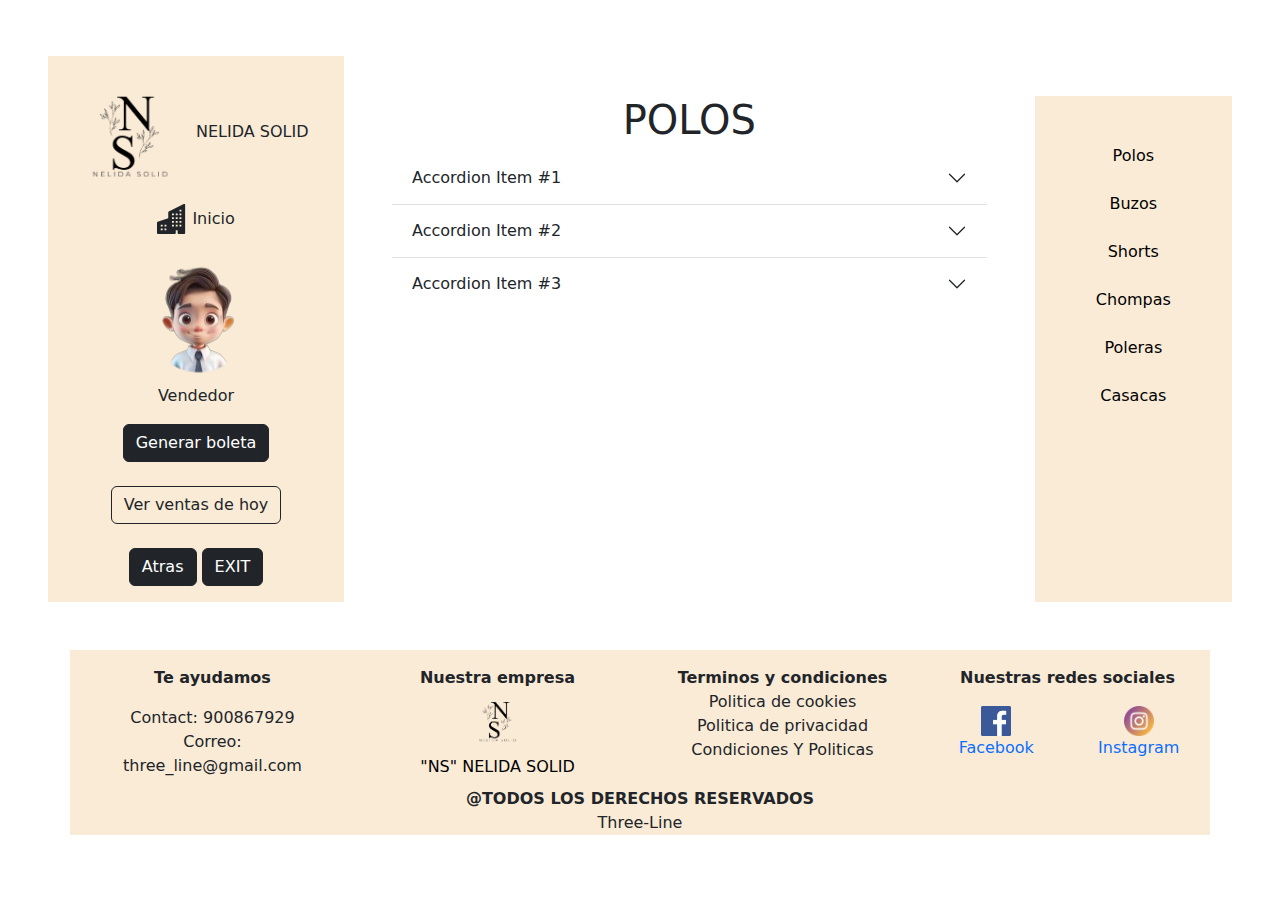
<file: polo.html>
<!DOCTYPE html>
<html lang="en">
<head>
    <meta charset="UTF-8">
    <meta name="viewport" content="width=device-width, initial-scale=1.0">
    <title>Document</title>
    <link href="https://cdn.jsdelivr.net/npm/bootstrap@5.3.3/dist/css/bootstrap.min.css" rel="stylesheet" integrity="sha384-QWTKZyjpPEjISv5WaRU9OFeRpok6YctnYmDr5pNlyT2bRjXh0JMhjY6hW+ALEwIH" crossorigin="anonymous">
    <link rel="stylesheet" href="polo.css">
    
</head>
<body> 
    <header class="d-flex m-5">
        <div class=" caja1 col-md-3 login-section mt-2 d-flex" >
            <div class="caja-vendedor text-center p-3" >
                <div class="d-flex">
                    <img class="w-50" src="./login/img_login/logo.png" alt="">
                    <P class="justify-content-center mt-5">NELIDA SOLID</P>
                </div>

                <a href="index.html" class="text-decoration-none text-dark">
                    <svg xmlns="http://www.w3.org/2000/svg" width="30" height="30" fill="currentColor" class="bi bi-buildings-fill" viewBox="0 0 16 16">
                        <path d="M15 .5a.5.5 0 0 0-.724-.447l-8 4A.5.5 0 0 0 6 4.5v3.14L.342 9.526A.5.5 0 0 0 0 10v5.5a.5.5 0 0 0 .5.5h9a.5.5 0 0 0 .5-.5V14h1v1.5a.5.5 0 0 0 .5.5h3a.5.5 0 0 0 .5-.5zM2 11h1v1H2zm2 0h1v1H4zm-1 2v1H2v-1zm1 0h1v1H4zm9-10v1h-1V3zM8 5h1v1H8zm1 2v1H8V7zM8 9h1v1H8zm2 0h1v1h-1zm-1 2v1H8v-1zm1 0h1v1h-1zm3-2v1h-1V9zm-1 2h1v1h-1zm-2-4h1v1h-1zm3 0v1h-1V7zm-2-2v1h-1V5zm1 0h1v1h-1z"/>
                    </svg>
                    <a href="index.html" class="text-decoration-none text-dark">Inicio</a>
                </a>

                <main class="text-center">

                    <img src="./login/img_login/imageVendedor.png" width="200px" height="150px" alt="">
                    <p>Vendedor</p>

                </main>
                
                <div class="">
                    <a href="generarBoleta.html"><button type="button" class="btn btn-dark" >Generar boleta</button></a>
                    <a href="VendedorRegistroVentas.html"><button type="button" class="btn btn-outline-dark mt-4">Ver ventas de hoy</button></a>
                </div>

                <div class="mt-4">

                    <a href="VendedorRegistroVentas.html"><button type="button" class="btn btn-dark" >Atras</button></a>
                    <a href="index.html"><button type="button" class="btn btn-dark" >EXIT</button></a>
                </div>

            </div>
        </div>
        <div class="col-md-7 p-5 ">

            <h1 class="text-center">POLOS</h1>
            <div class="accordion accordion-flush" id="accordionFlushExample">
                <div class="accordion-item">
                    <h2 class="accordion-header">
                        <button class="accordion-button collapsed" type="button" data-bs-toggle="collapse" data-bs-target="#flush-collapseOne" aria-expanded="false" aria-controls="flush-collapseOne">
                        Accordion Item #1
                        </button>
                    </h2>
                    <div id="flush-collapseOne" class="accordion-collapse collapse" data-bs-parent="#accordionFlushExample">
                        <div class="accordion-body">Placeholder content for this accordion, which is intended to demonstrate the <code>.accordion-flush</code> class. This is the first item's accordion body.</div>
                        </div>
                    </div>
                    <div class="accordion-item">
                        <h2 class="accordion-header">
                        <button class="accordion-button collapsed" type="button" data-bs-toggle="collapse" data-bs-target="#flush-collapseTwo" aria-expanded="false" aria-controls="flush-collapseTwo">
                          Accordion Item #2
                        </button>
                        </h2>
                        <div id="flush-collapseTwo" class="accordion-collapse collapse" data-bs-parent="#accordionFlushExample">
                        <div class="accordion-body">Placeholder content for this accordion, which is intended to demonstrate the <code>.accordion-flush</code> class. This is the second item's accordion body. Let's imagine this being filled with some actual content.</div>
                        </div>
                    </div>
                    <div class="accordion-item">
                        <h2 class="accordion-header">
                        <button class="accordion-button collapsed" type="button" data-bs-toggle="collapse" data-bs-target="#flush-collapseThree" aria-expanded="false" aria-controls="flush-collapseThree">
                          Accordion Item #3
                        </button>
                        </h2>
                        <div id="flush-collapseThree" class="accordion-collapse collapse" data-bs-parent="#accordionFlushExample">
                            <div class="accordion-body">Placeholder content for this accordion, which is intended to demonstrate the <code>.accordion-flush</code> class. This is the third item's accordion body. Nothing more exciting happening here in terms of content, but just filling up the space to make it look, at least at first glance, a bit more representative of how this would look in a real-world application.</div>
                        </div>
                    </div>
                    
                </div>
            </div>
        </div>
        <div class="col-md-2 derecha login-section mt-5 text-center w-5" >
            <div class="pt-4 m-4">
                <a href="polo.html" class="text-decoration-none m-4 text-black" >Polos</a><br><br>
                <a href="buzo.html" class="text-decoration-none m-4 text-black" >Buzos</a><br><br>
                <a href="Shorts.html" class="text-decoration-none m-4 text-black" >Shorts</a><br><br>
                <a href="chompas.html" class="text-decoration-none m-4 text-black" >Chompas</a><br><br>
                <a href="poleras.html" class="text-decoration-none m-4 text-black" >Poleras</a><br><br>
                <a href="casaca.html" class="text-decoration-none m-4 text-black" >Casacas</a><br>
            </div>
        </div>

    </header>
    <main>

    </main>
    <footer class="pie text-center pt-3 container">
        <div class="row">
            <div class=" col">
                <b><a href="" class="text-dark text-decoration-none ">Te ayudamos</a><br></b>
                <div class="mt-3">
                    <a href="" class="text-dark text-decoration-none ">Contact: 900867929</a><br>
                    <a href="" class="text-dark text-decoration-none ">Correo:</a><br>
                    <a href="" class="text-dark text-decoration-none ">three_line@gmail.com</a><br>
                                                
                </div>
            </div>
            <div class="col ">
                <b><a href="" class="text-dark text-decoration-none">Nuestra empresa</a><br></b>
                <img src="./login/img_login/logo.png" class="w-25 " alt=""><br>
                <a href="" class=" text-decoration-none text-black ">"NS" NELIDA SOLID</a>

            </div>
            <div class="col" >
                <b><a href="" class="text-dark text-decoration-none">Terminos y condiciones</a><br></b>
                <div class="">
                    <a href="" class="text-dark text-decoration-none ">Politica de cookies</a><br>
                    <a href="" class="text-dark text-decoration-none ">Politica de privacidad</a><br>
                    <a href="" class="text-dark text-decoration-none ">Condiciones Y Politicas</a>
                </div>
            </div>
            <div class="col">
                <b><p>Nuestras redes sociales</p></b>
                <div class="row">
                    <div class="col">
                        <img class="about-img w-25" src="./login/img_modelos/Facebook.jpg" alt=""><br>
                        <a href="" class="text-decoration-none ">Facebook</a>
                    </div>
                    <div class="col">
                        <img class="about-img w-25" src="./login/img_modelos/Instagram.jpg" alt=""><br>
                        <a href="" class="text-decoration-none ">Instagram</a>
                    </div>
                </div>
            </div>
        </div>
        <div class="mt-2 justify-content-center">
            <div class="text-center">
                <b><a href="" class="text-dark text-decoration-none ">@TODOS LOS DERECHOS RESERVADOS</a><br></b>
                <a href="" class="text-dark text-decoration-none ">Three-Line</a> 
            </div>
        </div>
    </footer>

    
    <script src="https://cdn.jsdelivr.net/npm/bootstrap@5.3.3/dist/js/bootstrap.bundle.min.js" integrity="sha384-YvpcrYf0tY3lHB60NNkmXc5s9fDVZLESaAA55NDzOxhy9GkcIdslK1eN7N6jIeHz" crossorigin="anonymous"></script>

</body>
</html>
</file>
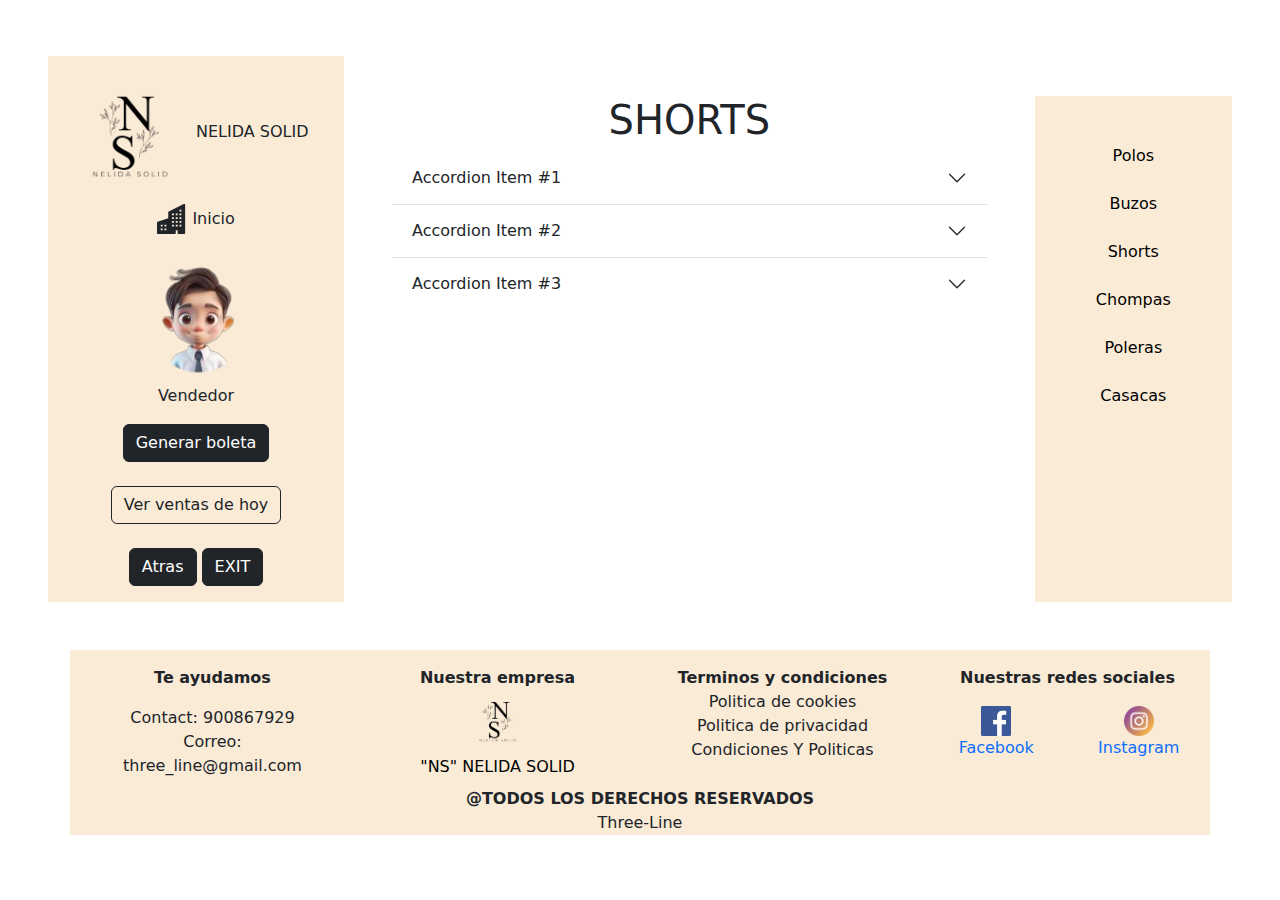
<file: Shorts.html>
<!DOCTYPE html>
<html lang="en">
<head>
    <meta charset="UTF-8">
    <meta name="viewport" content="width=device-width, initial-scale=1.0">
    <title>Document</title>
    <link href="https://cdn.jsdelivr.net/npm/bootstrap@5.3.3/dist/css/bootstrap.min.css" rel="stylesheet" integrity="sha384-QWTKZyjpPEjISv5WaRU9OFeRpok6YctnYmDr5pNlyT2bRjXh0JMhjY6hW+ALEwIH" crossorigin="anonymous">
    <link rel="stylesheet" href="shorts.css">
    
</head>
<body> 
    <header class="d-flex m-5">
        <div class=" caja1 col-md-3 login-section mt-2 d-flex" >
            <div class="caja-vendedor text-center p-3" >
                <div class="d-flex">
                    <img class="w-50" src="./login/img_login/logo.png" alt="">
                    <P class="justify-content-center mt-5">NELIDA SOLID</P>
                </div>

                <a href="index.html" class="text-decoration-none text-dark">
                    <svg xmlns="http://www.w3.org/2000/svg" width="30" height="30" fill="currentColor" class="bi bi-buildings-fill" viewBox="0 0 16 16">
                        <path d="M15 .5a.5.5 0 0 0-.724-.447l-8 4A.5.5 0 0 0 6 4.5v3.14L.342 9.526A.5.5 0 0 0 0 10v5.5a.5.5 0 0 0 .5.5h9a.5.5 0 0 0 .5-.5V14h1v1.5a.5.5 0 0 0 .5.5h3a.5.5 0 0 0 .5-.5zM2 11h1v1H2zm2 0h1v1H4zm-1 2v1H2v-1zm1 0h1v1H4zm9-10v1h-1V3zM8 5h1v1H8zm1 2v1H8V7zM8 9h1v1H8zm2 0h1v1h-1zm-1 2v1H8v-1zm1 0h1v1h-1zm3-2v1h-1V9zm-1 2h1v1h-1zm-2-4h1v1h-1zm3 0v1h-1V7zm-2-2v1h-1V5zm1 0h1v1h-1z"/>
                    </svg>
                    <a href="index.html" class="text-decoration-none text-dark">Inicio</a>
                </a>

                <main class="text-center">

                    <img src="./login/img_login/imageVendedor.png" width="200px" height="150px" alt="">
                    <p>Vendedor</p>

                </main>
                
                <div class="">
                    <a href="generarBoleta.html"><button type="button" class="btn btn-dark" >Generar boleta</button></a>
                    <a href="VendedorRegistroVentas.html"><button type="button" class="btn btn-outline-dark mt-4">Ver ventas de hoy</button></a>
                </div>

                <div class="mt-4">

                    <a href="VendedorRegistroVentas.html"><button type="button" class="btn btn-dark" >Atras</button></a>
                    <a href="index.html"><button type="button" class="btn btn-dark" >EXIT</button></a>
                </div>

            </div>
        </div>
        <div class="col-md-7 p-5 ">

            <h1 class="text-center">SHORTS</h1>
            <div class="accordion accordion-flush" id="accordionFlushExample">
                <div class="accordion-item">
                    <h2 class="accordion-header">
                        <button class="accordion-button collapsed" type="button" data-bs-toggle="collapse" data-bs-target="#flush-collapseOne" aria-expanded="false" aria-controls="flush-collapseOne">
                        Accordion Item #1
                        </button>
                    </h2>
                    <div id="flush-collapseOne" class="accordion-collapse collapse" data-bs-parent="#accordionFlushExample">
                        <div class="accordion-body">Placeholder content for this accordion, which is intended to demonstrate the <code>.accordion-flush</code> class. This is the first item's accordion body.</div>
                        </div>
                    </div>
                    <div class="accordion-item">
                        <h2 class="accordion-header">
                        <button class="accordion-button collapsed" type="button" data-bs-toggle="collapse" data-bs-target="#flush-collapseTwo" aria-expanded="false" aria-controls="flush-collapseTwo">
                          Accordion Item #2
                        </button>
                        </h2>
                        <div id="flush-collapseTwo" class="accordion-collapse collapse" data-bs-parent="#accordionFlushExample">
                        <div class="accordion-body">Placeholder content for this accordion, which is intended to demonstrate the <code>.accordion-flush</code> class. This is the second item's accordion body. Let's imagine this being filled with some actual content.</div>
                        </div>
                    </div>
                    <div class="accordion-item">
                        <h2 class="accordion-header">
                        <button class="accordion-button collapsed" type="button" data-bs-toggle="collapse" data-bs-target="#flush-collapseThree" aria-expanded="false" aria-controls="flush-collapseThree">
                          Accordion Item #3
                        </button>
                        </h2>
                        <div id="flush-collapseThree" class="accordion-collapse collapse" data-bs-parent="#accordionFlushExample">
                            <div class="accordion-body">Placeholder content for this accordion, which is intended to demonstrate the <code>.accordion-flush</code> class. This is the third item's accordion body. Nothing more exciting happening here in terms of content, but just filling up the space to make it look, at least at first glance, a bit more representative of how this would look in a real-world application.</div>
                        </div>
                    </div>
                    
                </div>
            </div>
        </div>
        <div class="col-md-2 derecha login-section mt-5 text-center w-5" >
            <div class="pt-4 m-4">
                <a href="polo.html" class="text-decoration-none m-4 text-black" >Polos</a><br><br>
                <a href="buzo.html" class="text-decoration-none m-4 text-black" >Buzos</a><br><br>
                <a href="Shorts.html" class="text-decoration-none m-4 text-black" >Shorts</a><br><br>
                <a href="chompas.html" class="text-decoration-none m-4 text-black" >Chompas</a><br><br>
                <a href="poleras.html" class="text-decoration-none m-4 text-black" >Poleras</a><br><br>
                <a href="casaca.html" class="text-decoration-none m-4 text-black" >Casacas</a><br>
            </div>
        </div>

    </header>
    <main>

    </main>
    <footer class="pie text-center pt-3 container">
        <div class="row">
            <div class=" col">
                <b><a href="" class="text-dark text-decoration-none ">Te ayudamos</a><br></b>
                <div class="mt-3">
                    <a href="" class="text-dark text-decoration-none ">Contact: 900867929</a><br>
                    <a href="" class="text-dark text-decoration-none ">Correo:</a><br>
                    <a href="" class="text-dark text-decoration-none ">three_line@gmail.com</a><br>
                                                
                </div>
            </div>
            <div class="col ">
                <b><a href="" class="text-dark text-decoration-none">Nuestra empresa</a><br></b>
                <img src="./login/img_login/logo.png" class="w-25 " alt=""><br>
                <a href="" class=" text-decoration-none text-black ">"NS" NELIDA SOLID</a>

            </div>
            <div class="col" >
                <b><a href="" class="text-dark text-decoration-none">Terminos y condiciones</a><br></b>
                <div class="">
                    <a href="" class="text-dark text-decoration-none ">Politica de cookies</a><br>
                    <a href="" class="text-dark text-decoration-none ">Politica de privacidad</a><br>
                    <a href="" class="text-dark text-decoration-none ">Condiciones Y Politicas</a>
                </div>
            </div>
            <div class="col">
                <b><p>Nuestras redes sociales</p></b>
                <div class="row">
                    <div class="col">
                        <img class="about-img w-25" src="./login/img_modelos/Facebook.jpg" alt=""><br>
                        <a href="" class="text-decoration-none ">Facebook</a>
                    </div>
                    <div class="col">
                        <img class="about-img w-25" src="./login/img_modelos/Instagram.jpg" alt=""><br>
                        <a href="" class="text-decoration-none ">Instagram</a>
                    </div>
                </div>
            </div>
        </div>
        <div class="mt-2 justify-content-center">
            <div class="text-center">
                <b><a href="" class="text-dark text-decoration-none ">@TODOS LOS DERECHOS RESERVADOS</a><br></b>
                <a href="" class="text-dark text-decoration-none ">Three-Line</a> 
            </div>
        </div>
    </footer>

    
    <script src="https://cdn.jsdelivr.net/npm/bootstrap@5.3.3/dist/js/bootstrap.bundle.min.js" integrity="sha384-YvpcrYf0tY3lHB60NNkmXc5s9fDVZLESaAA55NDzOxhy9GkcIdslK1eN7N6jIeHz" crossorigin="anonymous"></script>

</body>
</html>
</file>
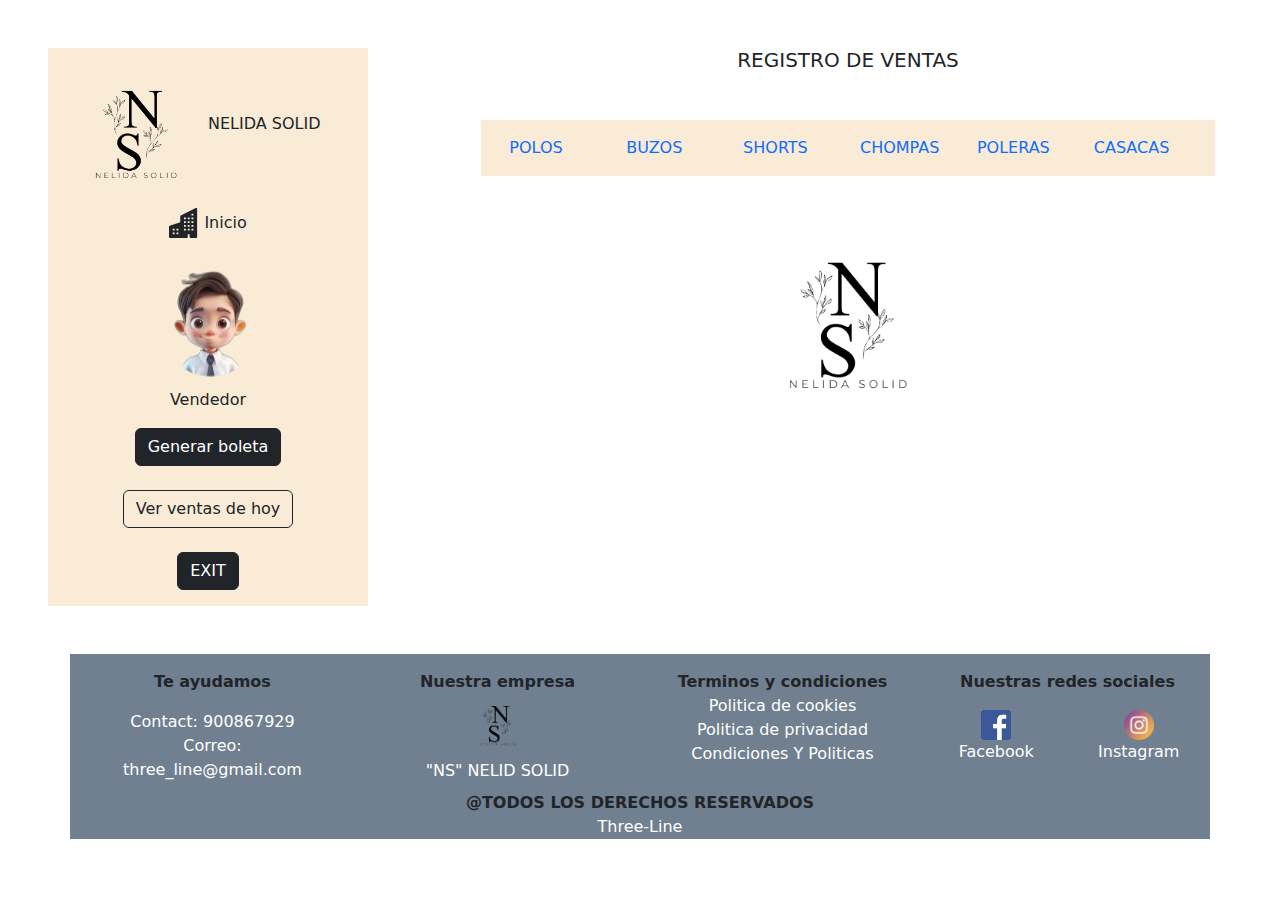
<file: VendedorRegistroVentas.html>
<!DOCTYPE html>
<html lang="en">
<head>
    <meta charset="UTF-8">
    <meta name="viewport" content="width=device-width, initial-scale=1.0">
    <title>Document</title>
    <link href="https://cdn.jsdelivr.net/npm/bootstrap@5.3.3/dist/css/bootstrap.min.css" rel="stylesheet" integrity="sha384-QWTKZyjpPEjISv5WaRU9OFeRpok6YctnYmDr5pNlyT2bRjXh0JMhjY6hW+ALEwIH" crossorigin="anonymous">
    <link rel="stylesheet" href="styleVendedorRegistroVentas.css">
</head>
<body class="ff">
    <header class="d-flex">
        <div class=" col-md-3 m-5 d-flex col" >
            <div class="caja-vendedor text-center p-3" >
                <div class="d-flex">
                    <img class="w-50" src="./login/img_login/logo.png" alt="">
                    <P class="justify-content-center mt-5">NELIDA SOLID</P>
                </div>

                <a href="index.html" class="text-decoration-none text-dark">
                    <svg xmlns="http://www.w3.org/2000/svg" width="30" height="30" fill="currentColor" class="bi bi-buildings-fill" viewBox="0 0 16 16">
                        <path d="M15 .5a.5.5 0 0 0-.724-.447l-8 4A.5.5 0 0 0 6 4.5v3.14L.342 9.526A.5.5 0 0 0 0 10v5.5a.5.5 0 0 0 .5.5h9a.5.5 0 0 0 .5-.5V14h1v1.5a.5.5 0 0 0 .5.5h3a.5.5 0 0 0 .5-.5zM2 11h1v1H2zm2 0h1v1H4zm-1 2v1H2v-1zm1 0h1v1H4zm9-10v1h-1V3zM8 5h1v1H8zm1 2v1H8V7zM8 9h1v1H8zm2 0h1v1h-1zm-1 2v1H8v-1zm1 0h1v1h-1zm3-2v1h-1V9zm-1 2h1v1h-1zm-2-4h1v1h-1zm3 0v1h-1V7zm-2-2v1h-1V5zm1 0h1v1h-1z"/>
                    </svg>
                    <a href="index.html" class="text-decoration-none text-dark">Inicio</a>
                </a>

                <main class="text-center">

                    <img src="./login/img_login/imageVendedor.png" width="200px" height="150px" alt="">
                    <p>Vendedor</p>

                </main>
                
                <div class="">
                    <a href="generarBoleta.html"><button type="button" class="btn btn-dark" >Generar boleta</button></a><br>
                    <a href="VendedorRegistroVentas.html"><button type="button" class="btn btn-outline-dark mt-4">Ver ventas de hoy</button></a>
                </div>

                <div class="mt-4">

                    <a href="index.html"><button type="button" class="btn btn-dark" >EXIT</button></a>
                </div>

            </div>
        </div>
        <div class=" col-md-8 col mt-5 container">
            <h5 class="text-center">REGISTRO DE VENTAS</h5>
            <div class="row m-5 caja-vendedor-1 p-3">
                <div class="col"><a href="polo.html" class="text-decoration-none">POLOS</a></div>
                <div class="col"><a href="buzo.html" class="text-decoration-none">BUZOS</a></div>
                <div class="col"><a href="Shorts.html" class="text-decoration-none">SHORTS</a></div>
                <div class="col"><a href="chompas.html" class="text-decoration-none">CHOMPAS</a></div>
                <div class="col"><a href="poleras.html" class="text-decoration-none">POLERAS</a></div>
                <div class="col"><a href="casaca.html" class="text-decoration-none">CASACAS</a></div>
            </div>
            <div class="text-center">
                <img src="./login/img_login/logo.png" class="w-25" alt="">
            </div>
            
        </div>

    </header>
    <footer class="pie text-center pt-3 container">
        <div class="row">
            <div class=" col">
                <b><a href="" class="text-dark text-decoration-none ">Te ayudamos</a><br></b>
                <div class="mt-3">
                    <a href="" class="text-dark text-decoration-none text-white">Contact: 900867929</a><br>
                    <a href="" class="text-dark text-decoration-none text-white">Correo:</a><br>
                    <a href="" class="text-dark text-decoration-none text-white">three_line@gmail.com</a><br>
                                                
                </div>
            </div>
            <div class="col ">
                <b><a href="" class="text-dark text-decoration-none">Nuestra empresa</a><br></b>
                <img src="./login/img_login/logo.png" class="w-25 text-white" alt=""><br>
                <a href="" class="text-da
                rk text-decoration-none text-white">"NS" NELID SOLID</a>

            </div>
            <div class="col" >
                <b><a href="" class="text-dark text-decoration-none">Terminos y condiciones</a><br></b>
                <div class="">
                    <a href="" class="text-dark text-decoration-none text-white">Politica de cookies</a><br>
                    <a href="" class="text-dark text-decoration-none text-white">Politica de privacidad</a><br>
                    <a href="" class="text-dark text-decoration-none text-white">Condiciones Y Politicas</a>
                </div>
            </div>
            <div class="col">
                <b><p>Nuestras redes sociales</p></b>
                <div class="row">
                    <div class="col">
                        <img class="about-img w-25" src="./login/img_modelos/Facebook.jpg" alt=""><br>
                        <a href="" class="text-decoration-none text-white">Facebook</a>
                    </div>
                    <div class="col">
                        <img class="about-img w-25" src="./login/img_modelos/Instagram.jpg" alt=""><br>
                        <a href="" class="text-decoration-none text-white">Instagram</a>
                    </div>
                </div>
            </div>
        </div>
        <div class="mt-2 justify-content-center">
            <div class="text-center">
                <b><a href="" class="text-dark text-decoration-none ">@TODOS LOS DERECHOS RESERVADOS</a><br></b>
                <a href="" class="text-dark text-decoration-none text-white">Three-Line</a> 
            </div>
        </div>
    </footer>


    <script src="https://cdn.jsdelivr.net/npm/bootstrap@5.3.3/dist/js/bootstrap.bundle.min.js" integrity="sha384-YvpcrYf0tY3lHB60NNkmXc5s9fDVZLESaAA55NDzOxhy9GkcIdslK1eN7N6jIeHz" crossorigin="anonymous"></script>
</body>
</html>
</file>
<file: buzos.css>
.caja-vendedor{
    background-color: antiquewhite;
}

.derecha{
    background-color: antiquewhite;
}
.pie{
    background-color:antiquewhite;
    text-decoration: white;
}
</file>
<file: casacas.css>
.caja-vendedor{
    background-color: antiquewhite;
}

.derecha{
    background-color: antiquewhite;
}
.pie{
    background-color:antiquewhite;
    text-decoration: white;
}
</file>
<file: chompas.css>
.caja-vendedor{
    background-color: antiquewhite;
}

.derecha{
    background-color: antiquewhite;
}
.pie{
    background-color:antiquewhite;
    text-decoration: white;
}
</file>
<file: generarBoleta.css>
.caja-vendedor{
    background-color:  antiquewhite;
}
</file>
<file: styleVendedorRegistroVentas.css>
.ff{
    background-repeat: no-repeat; /* Evita que la imagen se repita */ 
    background-size: cover; /* Ajusta la imagen para cubrir todo el fondo */ 
    background-position: center; /* Centra la imagen en el fondo */
    background-color: white;
}
#inicio{
    background-color: black;
    text-emphasis-color: white;
}
.caja-vendedor{
    background-color: antiquewhite;
}
.caja-vendedor-1{
    background-color: antiquewhite;
}

.pie{
    background-color:slategray;
    text-decoration: white;
}
</file>
<file: poleras.css>
.caja-vendedor{
    background-color: antiquewhite;
}

.derecha{
    background-color: antiquewhite;
}
.pie{
    background-color:antiquewhite;
    text-decoration: white;
}
</file>
<file: polo.css>
.caja-vendedor{
    background-color: antiquewhite;
}

.derecha{
    background-color: antiquewhite;
}
.pie{
    background-color:antiquewhite;
    text-decoration: white;
}
</file>
<file: shorts.css>
.caja-vendedor{
    background-color: antiquewhite;
}

.derecha{
    background-color: antiquewhite;
}
.pie{
    background-color:antiquewhite;
    text-decoration: white;
}
</file>
